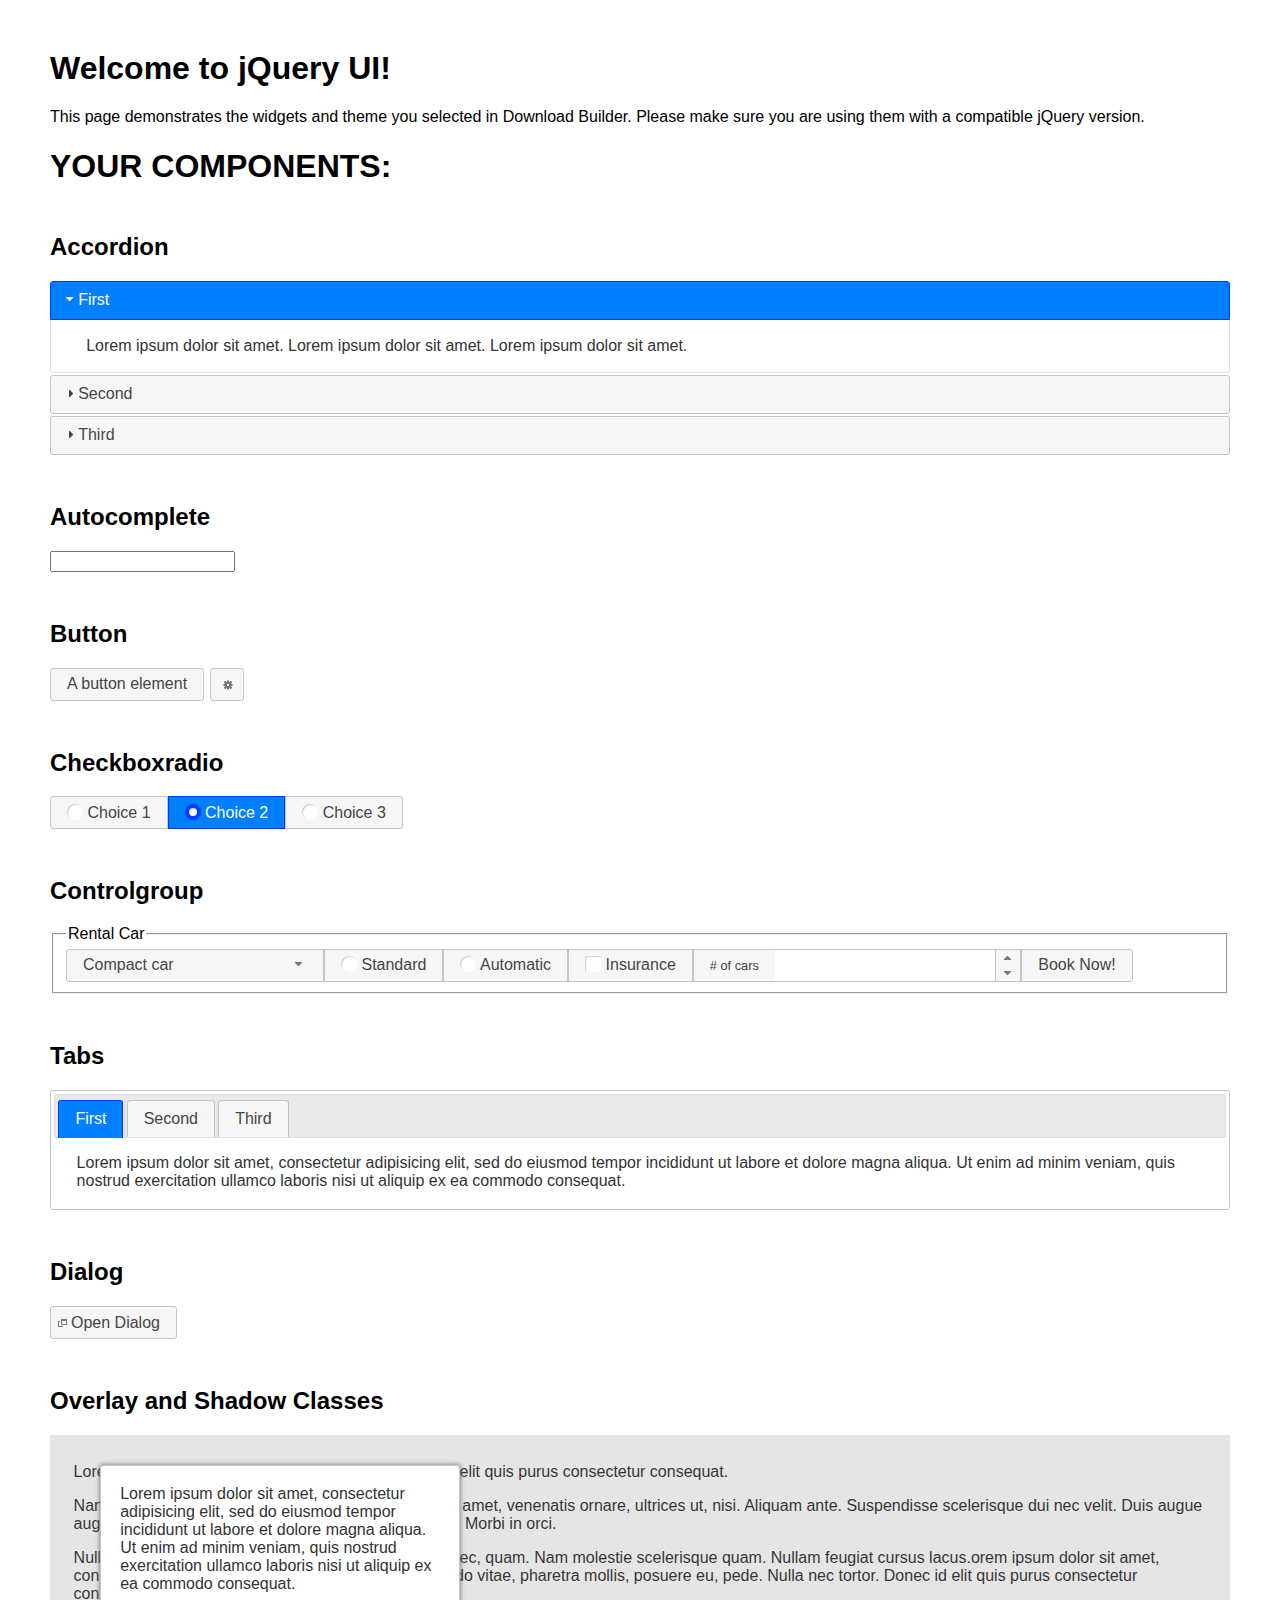
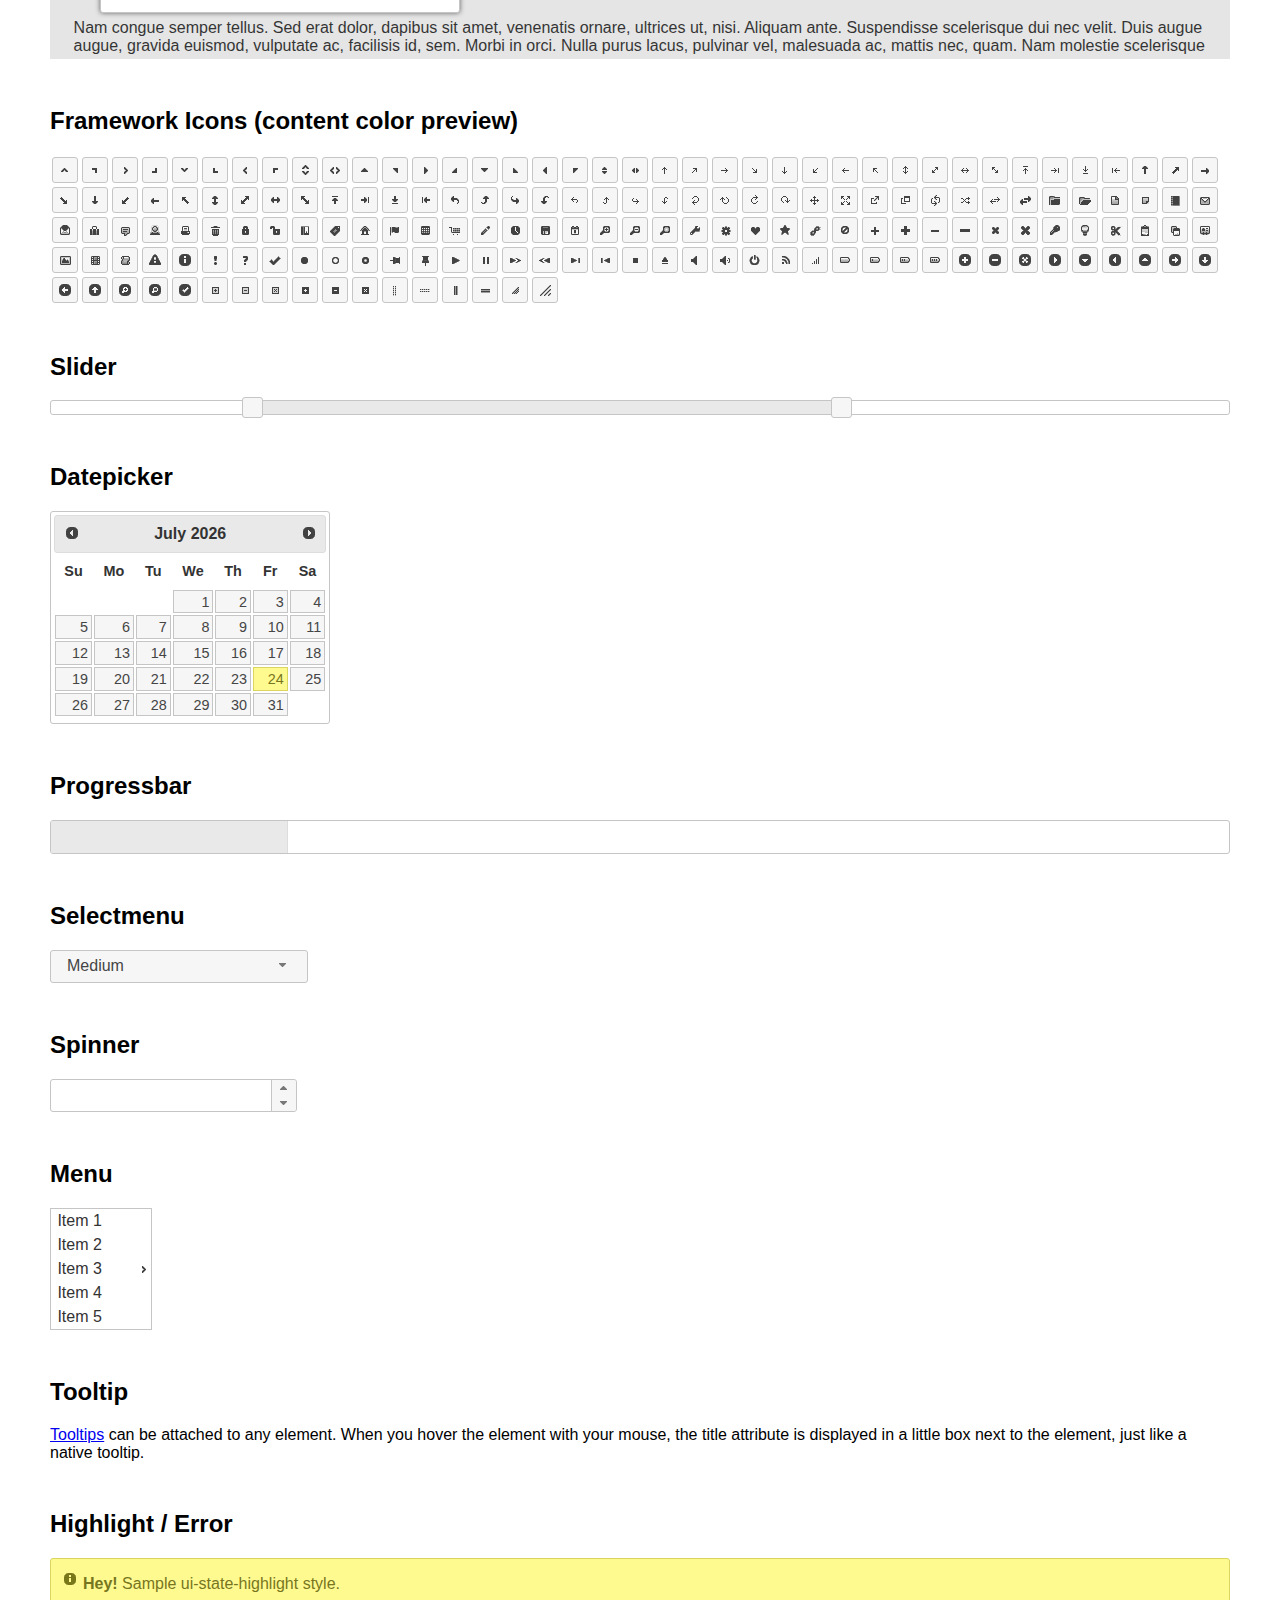
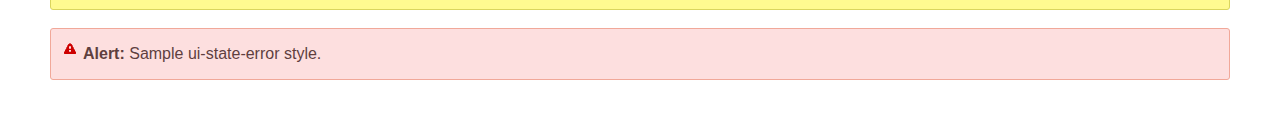
<file: assets/jquery-ui-1.13.2.custom/index.html>
<!doctype html>
<html lang="us">
<head>
	<meta charset="utf-8">
	<title>jQuery UI Example Page</title>
	<link href="jquery-ui.css" rel="stylesheet">
	<style>
	body{
		font-family: "Trebuchet MS", sans-serif;
		margin: 50px;
	}
	.demoHeaders {
		margin-top: 2em;
	}
	#dialog-link {
		padding: .4em 1em .4em 20px;
		text-decoration: none;
		position: relative;
	}
	#dialog-link span.ui-icon {
		margin: 0 5px 0 0;
		position: absolute;
		left: .2em;
		top: 50%;
		margin-top: -8px;
	}
	#icons {
		margin: 0;
		padding: 0;
	}
	#icons li {
		margin: 2px;
		position: relative;
		padding: 4px 0;
		cursor: pointer;
		float: left;
		list-style: none;
	}
	#icons span.ui-icon {
		float: left;
		margin: 0 4px;
	}
	.fakewindowcontain .ui-widget-overlay {
		position: absolute;
	}
	select {
		width: 200px;
	}
	</style>
</head>
<body>

<h1>Welcome to jQuery UI!</h1>

<div class="ui-widget">
	<p>This page demonstrates the widgets and theme you selected in Download Builder. Please make sure you are using them with a compatible jQuery version.</p>
</div>

<h1>YOUR COMPONENTS:</h1>

<!-- Accordion -->
<h2 class="demoHeaders">Accordion</h2>
<div id="accordion">
	<h3>First</h3>
	<div>Lorem ipsum dolor sit amet. Lorem ipsum dolor sit amet. Lorem ipsum dolor sit amet.</div>
	<h3>Second</h3>
	<div>Phasellus mattis tincidunt nibh.</div>
	<h3>Third</h3>
	<div>Nam dui erat, auctor a, dignissim quis.</div>
</div>

<!-- Autocomplete -->
<h2 class="demoHeaders">Autocomplete</h2>
<div>
	<input id="autocomplete" title="type &quot;a&quot;">
</div>

<!-- Button -->
<h2 class="demoHeaders">Button</h2>
<button id="button">A button element</button>
<button id="button-icon">An icon-only button</button>

<!-- Checkboxradio -->
<h2 class="demoHeaders">Checkboxradio</h2>
<form style="margin-top: 1em;">
	<div id="radioset">
		<input type="radio" id="radio1" name="radio"><label for="radio1">Choice 1</label>
		<input type="radio" id="radio2" name="radio" checked="checked"><label for="radio2">Choice 2</label>
		<input type="radio" id="radio3" name="radio"><label for="radio3">Choice 3</label>
	</div>
</form>

<!-- Controlgroup -->
<h2 class="demoHeaders">Controlgroup</h2>
<fieldset>
	<legend>Rental Car</legend>
	<div id="controlgroup">
		<select id="car-type">
			<option>Compact car</option>
			<option>Midsize car</option>
			<option>Full size car</option>
			<option>SUV</option>
			<option>Luxury</option>
			<option>Truck</option>
			<option>Van</option>
		</select>
		<label for="transmission-standard">Standard</label>
		<input type="radio" name="transmission" id="transmission-standard">
		<label for="transmission-automatic">Automatic</label>
		<input type="radio" name="transmission" id="transmission-automatic">
		<label for="insurance">Insurance</label>
		<input type="checkbox" name="insurance" id="insurance">
		<label for="horizontal-spinner" class="ui-controlgroup-label"># of cars</label>
		<input id="horizontal-spinner" class="ui-spinner-input">
		<button>Book Now!</button>
	</div>
</fieldset>

<!-- Tabs -->
<h2 class="demoHeaders">Tabs</h2>
<div id="tabs">
	<ul>
		<li><a href="#tabs-1">First</a></li>
		<li><a href="#tabs-2">Second</a></li>
		<li><a href="#tabs-3">Third</a></li>
	</ul>
	<div id="tabs-1">Lorem ipsum dolor sit amet, consectetur adipisicing elit, sed do eiusmod tempor incididunt ut labore et dolore magna aliqua. Ut enim ad minim veniam, quis nostrud exercitation ullamco laboris nisi ut aliquip ex ea commodo consequat.</div>
	<div id="tabs-2">Phasellus mattis tincidunt nibh. Cras orci urna, blandit id, pretium vel, aliquet ornare, felis. Maecenas scelerisque sem non nisl. Fusce sed lorem in enim dictum bibendum.</div>
	<div id="tabs-3">Nam dui erat, auctor a, dignissim quis, sollicitudin eu, felis. Pellentesque nisi urna, interdum eget, sagittis et, consequat vestibulum, lacus. Mauris porttitor ullamcorper augue.</div>
</div>

<h2 class="demoHeaders">Dialog</h2>
<p>
	<button id="dialog-link" class="ui-button ui-corner-all ui-widget">
		<span class="ui-icon ui-icon-newwin"></span>Open Dialog
	</button>
</p>

<h2 class="demoHeaders">Overlay and Shadow Classes</h2>
<div style="position: relative; width: 96%; height: 200px; padding:1% 2%; overflow:hidden;" class="fakewindowcontain">
	<p>Lorem ipsum dolor sit amet,  Nulla nec tortor. Donec id elit quis purus consectetur consequat. </p><p>Nam congue semper tellus. Sed erat dolor, dapibus sit amet, venenatis ornare, ultrices ut, nisi. Aliquam ante. Suspendisse scelerisque dui nec velit. Duis augue augue, gravida euismod, vulputate ac, facilisis id, sem. Morbi in orci. </p><p>Nulla purus lacus, pulvinar vel, malesuada ac, mattis nec, quam. Nam molestie scelerisque quam. Nullam feugiat cursus lacus.orem ipsum dolor sit amet, consectetur adipiscing elit. Donec libero risus, commodo vitae, pharetra mollis, posuere eu, pede. Nulla nec tortor. Donec id elit quis purus consectetur consequat. </p><p>Nam congue semper tellus. Sed erat dolor, dapibus sit amet, venenatis ornare, ultrices ut, nisi. Aliquam ante. Suspendisse scelerisque dui nec velit. Duis augue augue, gravida euismod, vulputate ac, facilisis id, sem. Morbi in orci. Nulla purus lacus, pulvinar vel, malesuada ac, mattis nec, quam. Nam molestie scelerisque quam. </p><p>Nullam feugiat cursus lacus.orem ipsum dolor sit amet, consectetur adipiscing elit. Donec libero risus, commodo vitae, pharetra mollis, posuere eu, pede. Nulla nec tortor. Donec id elit quis purus consectetur consequat. Nam congue semper tellus. Sed erat dolor, dapibus sit amet, venenatis ornare, ultrices ut, nisi. Aliquam ante. </p><p>Suspendisse scelerisque dui nec velit. Duis augue augue, gravida euismod, vulputate ac, facilisis id, sem. Morbi in orci. Nulla purus lacus, pulvinar vel, malesuada ac, mattis nec, quam. Nam molestie scelerisque quam. Nullam feugiat cursus lacus.orem ipsum dolor sit amet, consectetur adipiscing elit. Donec libero risus, commodo vitae, pharetra mollis, posuere eu, pede. Nulla nec tortor. Donec id elit quis purus consectetur consequat. Nam congue semper tellus. Sed erat dolor, dapibus sit amet, venenatis ornare, ultrices ut, nisi. </p>

	<!-- ui-dialog -->
	<div class="ui-widget-overlay ui-front"></div>
	<div style="position: absolute; width: 320px; left: 50px; top: 30px; padding: 1.2em" class="ui-widget ui-front ui-widget-content ui-corner-all ui-widget-shadow">
		Lorem ipsum dolor sit amet, consectetur adipisicing elit, sed do eiusmod tempor incididunt ut labore et dolore magna aliqua. Ut enim ad minim veniam, quis nostrud exercitation ullamco laboris nisi ut aliquip ex ea commodo consequat.
	</div>

</div>

<!-- ui-dialog -->
<div id="dialog" title="Dialog Title">
	<p>Lorem ipsum dolor sit amet, consectetur adipisicing elit, sed do eiusmod tempor incididunt ut labore et dolore magna aliqua. Ut enim ad minim veniam, quis nostrud exercitation ullamco laboris nisi ut aliquip ex ea commodo consequat.</p>
</div>


<h2 class="demoHeaders">Framework Icons (content color preview)</h2>
<ul id="icons" class="ui-widget ui-helper-clearfix">
	<li class="ui-state-default ui-corner-all" title=".ui-icon-caret-1-n"><span class="ui-icon ui-icon-caret-1-n"></span></li>
	<li class="ui-state-default ui-corner-all" title=".ui-icon-caret-1-ne"><span class="ui-icon ui-icon-caret-1-ne"></span></li>
	<li class="ui-state-default ui-corner-all" title=".ui-icon-caret-1-e"><span class="ui-icon ui-icon-caret-1-e"></span></li>
	<li class="ui-state-default ui-corner-all" title=".ui-icon-caret-1-se"><span class="ui-icon ui-icon-caret-1-se"></span></li>
	<li class="ui-state-default ui-corner-all" title=".ui-icon-caret-1-s"><span class="ui-icon ui-icon-caret-1-s"></span></li>
	<li class="ui-state-default ui-corner-all" title=".ui-icon-caret-1-sw"><span class="ui-icon ui-icon-caret-1-sw"></span></li>
	<li class="ui-state-default ui-corner-all" title=".ui-icon-caret-1-w"><span class="ui-icon ui-icon-caret-1-w"></span></li>
	<li class="ui-state-default ui-corner-all" title=".ui-icon-caret-1-nw"><span class="ui-icon ui-icon-caret-1-nw"></span></li>
	<li class="ui-state-default ui-corner-all" title=".ui-icon-caret-2-n-s"><span class="ui-icon ui-icon-caret-2-n-s"></span></li>
	<li class="ui-state-default ui-corner-all" title=".ui-icon-caret-2-e-w"><span class="ui-icon ui-icon-caret-2-e-w"></span></li>
	<li class="ui-state-default ui-corner-all" title=".ui-icon-triangle-1-n"><span class="ui-icon ui-icon-triangle-1-n"></span></li>
	<li class="ui-state-default ui-corner-all" title=".ui-icon-triangle-1-ne"><span class="ui-icon ui-icon-triangle-1-ne"></span></li>
	<li class="ui-state-default ui-corner-all" title=".ui-icon-triangle-1-e"><span class="ui-icon ui-icon-triangle-1-e"></span></li>
	<li class="ui-state-default ui-corner-all" title=".ui-icon-triangle-1-se"><span class="ui-icon ui-icon-triangle-1-se"></span></li>
	<li class="ui-state-default ui-corner-all" title=".ui-icon-triangle-1-s"><span class="ui-icon ui-icon-triangle-1-s"></span></li>
	<li class="ui-state-default ui-corner-all" title=".ui-icon-triangle-1-sw"><span class="ui-icon ui-icon-triangle-1-sw"></span></li>
	<li class="ui-state-default ui-corner-all" title=".ui-icon-triangle-1-w"><span class="ui-icon ui-icon-triangle-1-w"></span></li>
	<li class="ui-state-default ui-corner-all" title=".ui-icon-triangle-1-nw"><span class="ui-icon ui-icon-triangle-1-nw"></span></li>
	<li class="ui-state-default ui-corner-all" title=".ui-icon-triangle-2-n-s"><span class="ui-icon ui-icon-triangle-2-n-s"></span></li>
	<li class="ui-state-default ui-corner-all" title=".ui-icon-triangle-2-e-w"><span class="ui-icon ui-icon-triangle-2-e-w"></span></li>
	<li class="ui-state-default ui-corner-all" title=".ui-icon-arrow-1-n"><span class="ui-icon ui-icon-arrow-1-n"></span></li>
	<li class="ui-state-default ui-corner-all" title=".ui-icon-arrow-1-ne"><span class="ui-icon ui-icon-arrow-1-ne"></span></li>
	<li class="ui-state-default ui-corner-all" title=".ui-icon-arrow-1-e"><span class="ui-icon ui-icon-arrow-1-e"></span></li>
	<li class="ui-state-default ui-corner-all" title=".ui-icon-arrow-1-se"><span class="ui-icon ui-icon-arrow-1-se"></span></li>
	<li class="ui-state-default ui-corner-all" title=".ui-icon-arrow-1-s"><span class="ui-icon ui-icon-arrow-1-s"></span></li>
	<li class="ui-state-default ui-corner-all" title=".ui-icon-arrow-1-sw"><span class="ui-icon ui-icon-arrow-1-sw"></span></li>
	<li class="ui-state-default ui-corner-all" title=".ui-icon-arrow-1-w"><span class="ui-icon ui-icon-arrow-1-w"></span></li>
	<li class="ui-state-default ui-corner-all" title=".ui-icon-arrow-1-nw"><span class="ui-icon ui-icon-arrow-1-nw"></span></li>
	<li class="ui-state-default ui-corner-all" title=".ui-icon-arrow-2-n-s"><span class="ui-icon ui-icon-arrow-2-n-s"></span></li>
	<li class="ui-state-default ui-corner-all" title=".ui-icon-arrow-2-ne-sw"><span class="ui-icon ui-icon-arrow-2-ne-sw"></span></li>
	<li class="ui-state-default ui-corner-all" title=".ui-icon-arrow-2-e-w"><span class="ui-icon ui-icon-arrow-2-e-w"></span></li>
	<li class="ui-state-default ui-corner-all" title=".ui-icon-arrow-2-se-nw"><span class="ui-icon ui-icon-arrow-2-se-nw"></span></li>
	<li class="ui-state-default ui-corner-all" title=".ui-icon-arrowstop-1-n"><span class="ui-icon ui-icon-arrowstop-1-n"></span></li>
	<li class="ui-state-default ui-corner-all" title=".ui-icon-arrowstop-1-e"><span class="ui-icon ui-icon-arrowstop-1-e"></span></li>
	<li class="ui-state-default ui-corner-all" title=".ui-icon-arrowstop-1-s"><span class="ui-icon ui-icon-arrowstop-1-s"></span></li>
	<li class="ui-state-default ui-corner-all" title=".ui-icon-arrowstop-1-w"><span class="ui-icon ui-icon-arrowstop-1-w"></span></li>
	<li class="ui-state-default ui-corner-all" title=".ui-icon-arrowthick-1-n"><span class="ui-icon ui-icon-arrowthick-1-n"></span></li>
	<li class="ui-state-default ui-corner-all" title=".ui-icon-arrowthick-1-ne"><span class="ui-icon ui-icon-arrowthick-1-ne"></span></li>
	<li class="ui-state-default ui-corner-all" title=".ui-icon-arrowthick-1-e"><span class="ui-icon ui-icon-arrowthick-1-e"></span></li>
	<li class="ui-state-default ui-corner-all" title=".ui-icon-arrowthick-1-se"><span class="ui-icon ui-icon-arrowthick-1-se"></span></li>
	<li class="ui-state-default ui-corner-all" title=".ui-icon-arrowthick-1-s"><span class="ui-icon ui-icon-arrowthick-1-s"></span></li>
	<li class="ui-state-default ui-corner-all" title=".ui-icon-arrowthick-1-sw"><span class="ui-icon ui-icon-arrowthick-1-sw"></span></li>
	<li class="ui-state-default ui-corner-all" title=".ui-icon-arrowthick-1-w"><span class="ui-icon ui-icon-arrowthick-1-w"></span></li>
	<li class="ui-state-default ui-corner-all" title=".ui-icon-arrowthick-1-nw"><span class="ui-icon ui-icon-arrowthick-1-nw"></span></li>
	<li class="ui-state-default ui-corner-all" title=".ui-icon-arrowthick-2-n-s"><span class="ui-icon ui-icon-arrowthick-2-n-s"></span></li>
	<li class="ui-state-default ui-corner-all" title=".ui-icon-arrowthick-2-ne-sw"><span class="ui-icon ui-icon-arrowthick-2-ne-sw"></span></li>
	<li class="ui-state-default ui-corner-all" title=".ui-icon-arrowthick-2-e-w"><span class="ui-icon ui-icon-arrowthick-2-e-w"></span></li>
	<li class="ui-state-default ui-corner-all" title=".ui-icon-arrowthick-2-se-nw"><span class="ui-icon ui-icon-arrowthick-2-se-nw"></span></li>
	<li class="ui-state-default ui-corner-all" title=".ui-icon-arrowthickstop-1-n"><span class="ui-icon ui-icon-arrowthickstop-1-n"></span></li>
	<li class="ui-state-default ui-corner-all" title=".ui-icon-arrowthickstop-1-e"><span class="ui-icon ui-icon-arrowthickstop-1-e"></span></li>
	<li class="ui-state-default ui-corner-all" title=".ui-icon-arrowthickstop-1-s"><span class="ui-icon ui-icon-arrowthickstop-1-s"></span></li>
	<li class="ui-state-default ui-corner-all" title=".ui-icon-arrowthickstop-1-w"><span class="ui-icon ui-icon-arrowthickstop-1-w"></span></li>
	<li class="ui-state-default ui-corner-all" title=".ui-icon-arrowreturnthick-1-w"><span class="ui-icon ui-icon-arrowreturnthick-1-w"></span></li>
	<li class="ui-state-default ui-corner-all" title=".ui-icon-arrowreturnthick-1-n"><span class="ui-icon ui-icon-arrowreturnthick-1-n"></span></li>
	<li class="ui-state-default ui-corner-all" title=".ui-icon-arrowreturnthick-1-e"><span class="ui-icon ui-icon-arrowreturnthick-1-e"></span></li>
	<li class="ui-state-default ui-corner-all" title=".ui-icon-arrowreturnthick-1-s"><span class="ui-icon ui-icon-arrowreturnthick-1-s"></span></li>
	<li class="ui-state-default ui-corner-all" title=".ui-icon-arrowreturn-1-w"><span class="ui-icon ui-icon-arrowreturn-1-w"></span></li>
	<li class="ui-state-default ui-corner-all" title=".ui-icon-arrowreturn-1-n"><span class="ui-icon ui-icon-arrowreturn-1-n"></span></li>
	<li class="ui-state-default ui-corner-all" title=".ui-icon-arrowreturn-1-e"><span class="ui-icon ui-icon-arrowreturn-1-e"></span></li>
	<li class="ui-state-default ui-corner-all" title=".ui-icon-arrowreturn-1-s"><span class="ui-icon ui-icon-arrowreturn-1-s"></span></li>
	<li class="ui-state-default ui-corner-all" title=".ui-icon-arrowrefresh-1-w"><span class="ui-icon ui-icon-arrowrefresh-1-w"></span></li>
	<li class="ui-state-default ui-corner-all" title=".ui-icon-arrowrefresh-1-n"><span class="ui-icon ui-icon-arrowrefresh-1-n"></span></li>
	<li class="ui-state-default ui-corner-all" title=".ui-icon-arrowrefresh-1-e"><span class="ui-icon ui-icon-arrowrefresh-1-e"></span></li>
	<li class="ui-state-default ui-corner-all" title=".ui-icon-arrowrefresh-1-s"><span class="ui-icon ui-icon-arrowrefresh-1-s"></span></li>
	<li class="ui-state-default ui-corner-all" title=".ui-icon-arrow-4"><span class="ui-icon ui-icon-arrow-4"></span></li>
	<li class="ui-state-default ui-corner-all" title=".ui-icon-arrow-4-diag"><span class="ui-icon ui-icon-arrow-4-diag"></span></li>
	<li class="ui-state-default ui-corner-all" title=".ui-icon-extlink"><span class="ui-icon ui-icon-extlink"></span></li>
	<li class="ui-state-default ui-corner-all" title=".ui-icon-newwin"><span class="ui-icon ui-icon-newwin"></span></li>
	<li class="ui-state-default ui-corner-all" title=".ui-icon-refresh"><span class="ui-icon ui-icon-refresh"></span></li>
	<li class="ui-state-default ui-corner-all" title=".ui-icon-shuffle"><span class="ui-icon ui-icon-shuffle"></span></li>
	<li class="ui-state-default ui-corner-all" title=".ui-icon-transfer-e-w"><span class="ui-icon ui-icon-transfer-e-w"></span></li>
	<li class="ui-state-default ui-corner-all" title=".ui-icon-transferthick-e-w"><span class="ui-icon ui-icon-transferthick-e-w"></span></li>
	<li class="ui-state-default ui-corner-all" title=".ui-icon-folder-collapsed"><span class="ui-icon ui-icon-folder-collapsed"></span></li>
	<li class="ui-state-default ui-corner-all" title=".ui-icon-folder-open"><span class="ui-icon ui-icon-folder-open"></span></li>
	<li class="ui-state-default ui-corner-all" title=".ui-icon-document"><span class="ui-icon ui-icon-document"></span></li>
	<li class="ui-state-default ui-corner-all" title=".ui-icon-document-b"><span class="ui-icon ui-icon-document-b"></span></li>
	<li class="ui-state-default ui-corner-all" title=".ui-icon-note"><span class="ui-icon ui-icon-note"></span></li>
	<li class="ui-state-default ui-corner-all" title=".ui-icon-mail-closed"><span class="ui-icon ui-icon-mail-closed"></span></li>
	<li class="ui-state-default ui-corner-all" title=".ui-icon-mail-open"><span class="ui-icon ui-icon-mail-open"></span></li>
	<li class="ui-state-default ui-corner-all" title=".ui-icon-suitcase"><span class="ui-icon ui-icon-suitcase"></span></li>
	<li class="ui-state-default ui-corner-all" title=".ui-icon-comment"><span class="ui-icon ui-icon-comment"></span></li>
	<li class="ui-state-default ui-corner-all" title=".ui-icon-person"><span class="ui-icon ui-icon-person"></span></li>
	<li class="ui-state-default ui-corner-all" title=".ui-icon-print"><span class="ui-icon ui-icon-print"></span></li>
	<li class="ui-state-default ui-corner-all" title=".ui-icon-trash"><span class="ui-icon ui-icon-trash"></span></li>
	<li class="ui-state-default ui-corner-all" title=".ui-icon-locked"><span class="ui-icon ui-icon-locked"></span></li>
	<li class="ui-state-default ui-corner-all" title=".ui-icon-unlocked"><span class="ui-icon ui-icon-unlocked"></span></li>
	<li class="ui-state-default ui-corner-all" title=".ui-icon-bookmark"><span class="ui-icon ui-icon-bookmark"></span></li>
	<li class="ui-state-default ui-corner-all" title=".ui-icon-tag"><span class="ui-icon ui-icon-tag"></span></li>
	<li class="ui-state-default ui-corner-all" title=".ui-icon-home"><span class="ui-icon ui-icon-home"></span></li>
	<li class="ui-state-default ui-corner-all" title=".ui-icon-flag"><span class="ui-icon ui-icon-flag"></span></li>
	<li class="ui-state-default ui-corner-all" title=".ui-icon-calculator"><span class="ui-icon ui-icon-calculator"></span></li>
	<li class="ui-state-default ui-corner-all" title=".ui-icon-cart"><span class="ui-icon ui-icon-cart"></span></li>
	<li class="ui-state-default ui-corner-all" title=".ui-icon-pencil"><span class="ui-icon ui-icon-pencil"></span></li>
	<li class="ui-state-default ui-corner-all" title=".ui-icon-clock"><span class="ui-icon ui-icon-clock"></span></li>
	<li class="ui-state-default ui-corner-all" title=".ui-icon-disk"><span class="ui-icon ui-icon-disk"></span></li>
	<li class="ui-state-default ui-corner-all" title=".ui-icon-calendar"><span class="ui-icon ui-icon-calendar"></span></li>
	<li class="ui-state-default ui-corner-all" title=".ui-icon-zoomin"><span class="ui-icon ui-icon-zoomin"></span></li>
	<li class="ui-state-default ui-corner-all" title=".ui-icon-zoomout"><span class="ui-icon ui-icon-zoomout"></span></li>
	<li class="ui-state-default ui-corner-all" title=".ui-icon-search"><span class="ui-icon ui-icon-search"></span></li>
	<li class="ui-state-default ui-corner-all" title=".ui-icon-wrench"><span class="ui-icon ui-icon-wrench"></span></li>
	<li class="ui-state-default ui-corner-all" title=".ui-icon-gear"><span class="ui-icon ui-icon-gear"></span></li>
	<li class="ui-state-default ui-corner-all" title=".ui-icon-heart"><span class="ui-icon ui-icon-heart"></span></li>
	<li class="ui-state-default ui-corner-all" title=".ui-icon-star"><span class="ui-icon ui-icon-star"></span></li>
	<li class="ui-state-default ui-corner-all" title=".ui-icon-link"><span class="ui-icon ui-icon-link"></span></li>
	<li class="ui-state-default ui-corner-all" title=".ui-icon-cancel"><span class="ui-icon ui-icon-cancel"></span></li>
	<li class="ui-state-default ui-corner-all" title=".ui-icon-plus"><span class="ui-icon ui-icon-plus"></span></li>
	<li class="ui-state-default ui-corner-all" title=".ui-icon-plusthick"><span class="ui-icon ui-icon-plusthick"></span></li>
	<li class="ui-state-default ui-corner-all" title=".ui-icon-minus"><span class="ui-icon ui-icon-minus"></span></li>
	<li class="ui-state-default ui-corner-all" title=".ui-icon-minusthick"><span class="ui-icon ui-icon-minusthick"></span></li>
	<li class="ui-state-default ui-corner-all" title=".ui-icon-close"><span class="ui-icon ui-icon-close"></span></li>
	<li class="ui-state-default ui-corner-all" title=".ui-icon-closethick"><span class="ui-icon ui-icon-closethick"></span></li>
	<li class="ui-state-default ui-corner-all" title=".ui-icon-key"><span class="ui-icon ui-icon-key"></span></li>
	<li class="ui-state-default ui-corner-all" title=".ui-icon-lightbulb"><span class="ui-icon ui-icon-lightbulb"></span></li>
	<li class="ui-state-default ui-corner-all" title=".ui-icon-scissors"><span class="ui-icon ui-icon-scissors"></span></li>
	<li class="ui-state-default ui-corner-all" title=".ui-icon-clipboard"><span class="ui-icon ui-icon-clipboard"></span></li>
	<li class="ui-state-default ui-corner-all" title=".ui-icon-copy"><span class="ui-icon ui-icon-copy"></span></li>
	<li class="ui-state-default ui-corner-all" title=".ui-icon-contact"><span class="ui-icon ui-icon-contact"></span></li>
	<li class="ui-state-default ui-corner-all" title=".ui-icon-image"><span class="ui-icon ui-icon-image"></span></li>
	<li class="ui-state-default ui-corner-all" title=".ui-icon-video"><span class="ui-icon ui-icon-video"></span></li>
	<li class="ui-state-default ui-corner-all" title=".ui-icon-script"><span class="ui-icon ui-icon-script"></span></li>
	<li class="ui-state-default ui-corner-all" title=".ui-icon-alert"><span class="ui-icon ui-icon-alert"></span></li>
	<li class="ui-state-default ui-corner-all" title=".ui-icon-info"><span class="ui-icon ui-icon-info"></span></li>
	<li class="ui-state-default ui-corner-all" title=".ui-icon-notice"><span class="ui-icon ui-icon-notice"></span></li>
	<li class="ui-state-default ui-corner-all" title=".ui-icon-help"><span class="ui-icon ui-icon-help"></span></li>
	<li class="ui-state-default ui-corner-all" title=".ui-icon-check"><span class="ui-icon ui-icon-check"></span></li>
	<li class="ui-state-default ui-corner-all" title=".ui-icon-bullet"><span class="ui-icon ui-icon-bullet"></span></li>
	<li class="ui-state-default ui-corner-all" title=".ui-icon-radio-off"><span class="ui-icon ui-icon-radio-off"></span></li>
	<li class="ui-state-default ui-corner-all" title=".ui-icon-radio-on"><span class="ui-icon ui-icon-radio-on"></span></li>
	<li class="ui-state-default ui-corner-all" title=".ui-icon-pin-w"><span class="ui-icon ui-icon-pin-w"></span></li>
	<li class="ui-state-default ui-corner-all" title=".ui-icon-pin-s"><span class="ui-icon ui-icon-pin-s"></span></li>
	<li class="ui-state-default ui-corner-all" title=".ui-icon-play"><span class="ui-icon ui-icon-play"></span></li>
	<li class="ui-state-default ui-corner-all" title=".ui-icon-pause"><span class="ui-icon ui-icon-pause"></span></li>
	<li class="ui-state-default ui-corner-all" title=".ui-icon-seek-next"><span class="ui-icon ui-icon-seek-next"></span></li>
	<li class="ui-state-default ui-corner-all" title=".ui-icon-seek-prev"><span class="ui-icon ui-icon-seek-prev"></span></li>
	<li class="ui-state-default ui-corner-all" title=".ui-icon-seek-end"><span class="ui-icon ui-icon-seek-end"></span></li>
	<li class="ui-state-default ui-corner-all" title=".ui-icon-seek-first"><span class="ui-icon ui-icon-seek-first"></span></li>
	<li class="ui-state-default ui-corner-all" title=".ui-icon-stop"><span class="ui-icon ui-icon-stop"></span></li>
	<li class="ui-state-default ui-corner-all" title=".ui-icon-eject"><span class="ui-icon ui-icon-eject"></span></li>
	<li class="ui-state-default ui-corner-all" title=".ui-icon-volume-off"><span class="ui-icon ui-icon-volume-off"></span></li>
	<li class="ui-state-default ui-corner-all" title=".ui-icon-volume-on"><span class="ui-icon ui-icon-volume-on"></span></li>
	<li class="ui-state-default ui-corner-all" title=".ui-icon-power"><span class="ui-icon ui-icon-power"></span></li>
	<li class="ui-state-default ui-corner-all" title=".ui-icon-signal-diag"><span class="ui-icon ui-icon-signal-diag"></span></li>
	<li class="ui-state-default ui-corner-all" title=".ui-icon-signal"><span class="ui-icon ui-icon-signal"></span></li>
	<li class="ui-state-default ui-corner-all" title=".ui-icon-battery-0"><span class="ui-icon ui-icon-battery-0"></span></li>
	<li class="ui-state-default ui-corner-all" title=".ui-icon-battery-1"><span class="ui-icon ui-icon-battery-1"></span></li>
	<li class="ui-state-default ui-corner-all" title=".ui-icon-battery-2"><span class="ui-icon ui-icon-battery-2"></span></li>
	<li class="ui-state-default ui-corner-all" title=".ui-icon-battery-3"><span class="ui-icon ui-icon-battery-3"></span></li>
	<li class="ui-state-default ui-corner-all" title=".ui-icon-circle-plus"><span class="ui-icon ui-icon-circle-plus"></span></li>
	<li class="ui-state-default ui-corner-all" title=".ui-icon-circle-minus"><span class="ui-icon ui-icon-circle-minus"></span></li>
	<li class="ui-state-default ui-corner-all" title=".ui-icon-circle-close"><span class="ui-icon ui-icon-circle-close"></span></li>
	<li class="ui-state-default ui-corner-all" title=".ui-icon-circle-triangle-e"><span class="ui-icon ui-icon-circle-triangle-e"></span></li>
	<li class="ui-state-default ui-corner-all" title=".ui-icon-circle-triangle-s"><span class="ui-icon ui-icon-circle-triangle-s"></span></li>
	<li class="ui-state-default ui-corner-all" title=".ui-icon-circle-triangle-w"><span class="ui-icon ui-icon-circle-triangle-w"></span></li>
	<li class="ui-state-default ui-corner-all" title=".ui-icon-circle-triangle-n"><span class="ui-icon ui-icon-circle-triangle-n"></span></li>
	<li class="ui-state-default ui-corner-all" title=".ui-icon-circle-arrow-e"><span class="ui-icon ui-icon-circle-arrow-e"></span></li>
	<li class="ui-state-default ui-corner-all" title=".ui-icon-circle-arrow-s"><span class="ui-icon ui-icon-circle-arrow-s"></span></li>
	<li class="ui-state-default ui-corner-all" title=".ui-icon-circle-arrow-w"><span class="ui-icon ui-icon-circle-arrow-w"></span></li>
	<li class="ui-state-default ui-corner-all" title=".ui-icon-circle-arrow-n"><span class="ui-icon ui-icon-circle-arrow-n"></span></li>
	<li class="ui-state-default ui-corner-all" title=".ui-icon-circle-zoomin"><span class="ui-icon ui-icon-circle-zoomin"></span></li>
	<li class="ui-state-default ui-corner-all" title=".ui-icon-circle-zoomout"><span class="ui-icon ui-icon-circle-zoomout"></span></li>
	<li class="ui-state-default ui-corner-all" title=".ui-icon-circle-check"><span class="ui-icon ui-icon-circle-check"></span></li>
	<li class="ui-state-default ui-corner-all" title=".ui-icon-circlesmall-plus"><span class="ui-icon ui-icon-circlesmall-plus"></span></li>
	<li class="ui-state-default ui-corner-all" title=".ui-icon-circlesmall-minus"><span class="ui-icon ui-icon-circlesmall-minus"></span></li>
	<li class="ui-state-default ui-corner-all" title=".ui-icon-circlesmall-close"><span class="ui-icon ui-icon-circlesmall-close"></span></li>
	<li class="ui-state-default ui-corner-all" title=".ui-icon-squaresmall-plus"><span class="ui-icon ui-icon-squaresmall-plus"></span></li>
	<li class="ui-state-default ui-corner-all" title=".ui-icon-squaresmall-minus"><span class="ui-icon ui-icon-squaresmall-minus"></span></li>
	<li class="ui-state-default ui-corner-all" title=".ui-icon-squaresmall-close"><span class="ui-icon ui-icon-squaresmall-close"></span></li>
	<li class="ui-state-default ui-corner-all" title=".ui-icon-grip-dotted-vertical"><span class="ui-icon ui-icon-grip-dotted-vertical"></span></li>
	<li class="ui-state-default ui-corner-all" title=".ui-icon-grip-dotted-horizontal"><span class="ui-icon ui-icon-grip-dotted-horizontal"></span></li>
	<li class="ui-state-default ui-corner-all" title=".ui-icon-grip-solid-vertical"><span class="ui-icon ui-icon-grip-solid-vertical"></span></li>
	<li class="ui-state-default ui-corner-all" title=".ui-icon-grip-solid-horizontal"><span class="ui-icon ui-icon-grip-solid-horizontal"></span></li>
	<li class="ui-state-default ui-corner-all" title=".ui-icon-gripsmall-diagonal-se"><span class="ui-icon ui-icon-gripsmall-diagonal-se"></span></li>
	<li class="ui-state-default ui-corner-all" title=".ui-icon-grip-diagonal-se"><span class="ui-icon ui-icon-grip-diagonal-se"></span></li>
</ul>

<!-- Slider -->
<h2 class="demoHeaders">Slider</h2>
<div id="slider"></div>

<!-- Datepicker -->
<h2 class="demoHeaders">Datepicker</h2>
<div id="datepicker"></div>

<!-- Progressbar -->
<h2 class="demoHeaders">Progressbar</h2>
<div id="progressbar"></div>

<!-- Progressbar -->
<h2 class="demoHeaders">Selectmenu</h2>
<select id="selectmenu">
	<option>Slower</option>
	<option>Slow</option>
	<option selected="selected">Medium</option>
	<option>Fast</option>
	<option>Faster</option>
</select>

<!-- Spinner -->
<h2 class="demoHeaders">Spinner</h2>
<input id="spinner">

<!-- Menu -->
<h2 class="demoHeaders">Menu</h2>
<ul style="width:100px;" id="menu">
	<li><div>Item 1</div></li>
	<li><div>Item 2</div></li>
	<li><div>Item 3</div>
		<ul>
			<li><div>Item 3-1</div></li>
			<li><div>Item 3-2</div></li>
			<li><div>Item 3-3</div></li>
			<li><div>Item 3-4</div></li>
			<li><div>Item 3-5</div></li>
		</ul>
	</li>
	<li><div>Item 4</div></li>
	<li><div>Item 5</div></li>
</ul>

<!-- Tooltip -->
<h2 class="demoHeaders">Tooltip</h2>
<p id="tooltip">
	<a href="#" title="That&apos;s what this widget is">Tooltips</a> can be attached to any element. When you hover
the element with your mouse, the title attribute is displayed in a little box next to the element, just like a native tooltip.
</p>

<!-- Highlight / Error -->
<h2 class="demoHeaders">Highlight / Error</h2>
<div class="ui-widget">
	<div class="ui-state-highlight ui-corner-all" style="margin-top: 20px; padding: 0 .7em;">
		<p><span class="ui-icon ui-icon-info" style="float: left; margin-right: .3em;"></span>
		<strong>Hey!</strong> Sample ui-state-highlight style.</p>
	</div>
</div>
<br>
<div class="ui-widget">
	<div class="ui-state-error ui-corner-all" style="padding: 0 .7em;">
		<p><span class="ui-icon ui-icon-alert" style="float: left; margin-right: .3em;"></span>
		<strong>Alert:</strong> Sample ui-state-error style.</p>
	</div>
</div>

<script src="external/jquery/jquery.js"></script>
<script src="jquery-ui.js"></script>
<script>
$( "#accordion" ).accordion();

var availableTags = [
	"ActionScript",
	"AppleScript",
	"Asp",
	"BASIC",
	"C",
	"C++",
	"Clojure",
	"COBOL",
	"ColdFusion",
	"Erlang",
	"Fortran",
	"Groovy",
	"Haskell",
	"Java",
	"JavaScript",
	"Lisp",
	"Perl",
	"PHP",
	"Python",
	"Ruby",
	"Scala",
	"Scheme"
];
$( "#autocomplete" ).autocomplete({
	source: availableTags
});

$( "#button" ).button();
$( "#button-icon" ).button({
	icon: "ui-icon-gear",
	showLabel: false
});

$( "#radioset" ).buttonset();

$( "#controlgroup" ).controlgroup();

$( "#tabs" ).tabs();

$( "#dialog" ).dialog({
	autoOpen: false,
	width: 400,
	buttons: [
		{
			text: "Ok",
			click: function() {
				$( this ).dialog( "close" );
			}
		},
		{
			text: "Cancel",
			click: function() {
				$( this ).dialog( "close" );
			}
		}
	]
});

// Link to open the dialog
$( "#dialog-link" ).click(function( event ) {
	$( "#dialog" ).dialog( "open" );
	event.preventDefault();
});

$( "#datepicker" ).datepicker({
	inline: true
});

$( "#slider" ).slider({
	range: true,
	values: [ 17, 67 ]
});

$( "#progressbar" ).progressbar({
	value: 20
});

$( "#spinner" ).spinner();

$( "#menu" ).menu();

$( "#tooltip" ).tooltip();

$( "#selectmenu" ).selectmenu();

// Hover states on the static widgets
$( "#dialog-link, #icons li" ).hover(
	function() {
		$( this ).addClass( "ui-state-hover" );
	},
	function() {
		$( this ).removeClass( "ui-state-hover" );
	}
);
</script>
</body>
</html>
</file>
